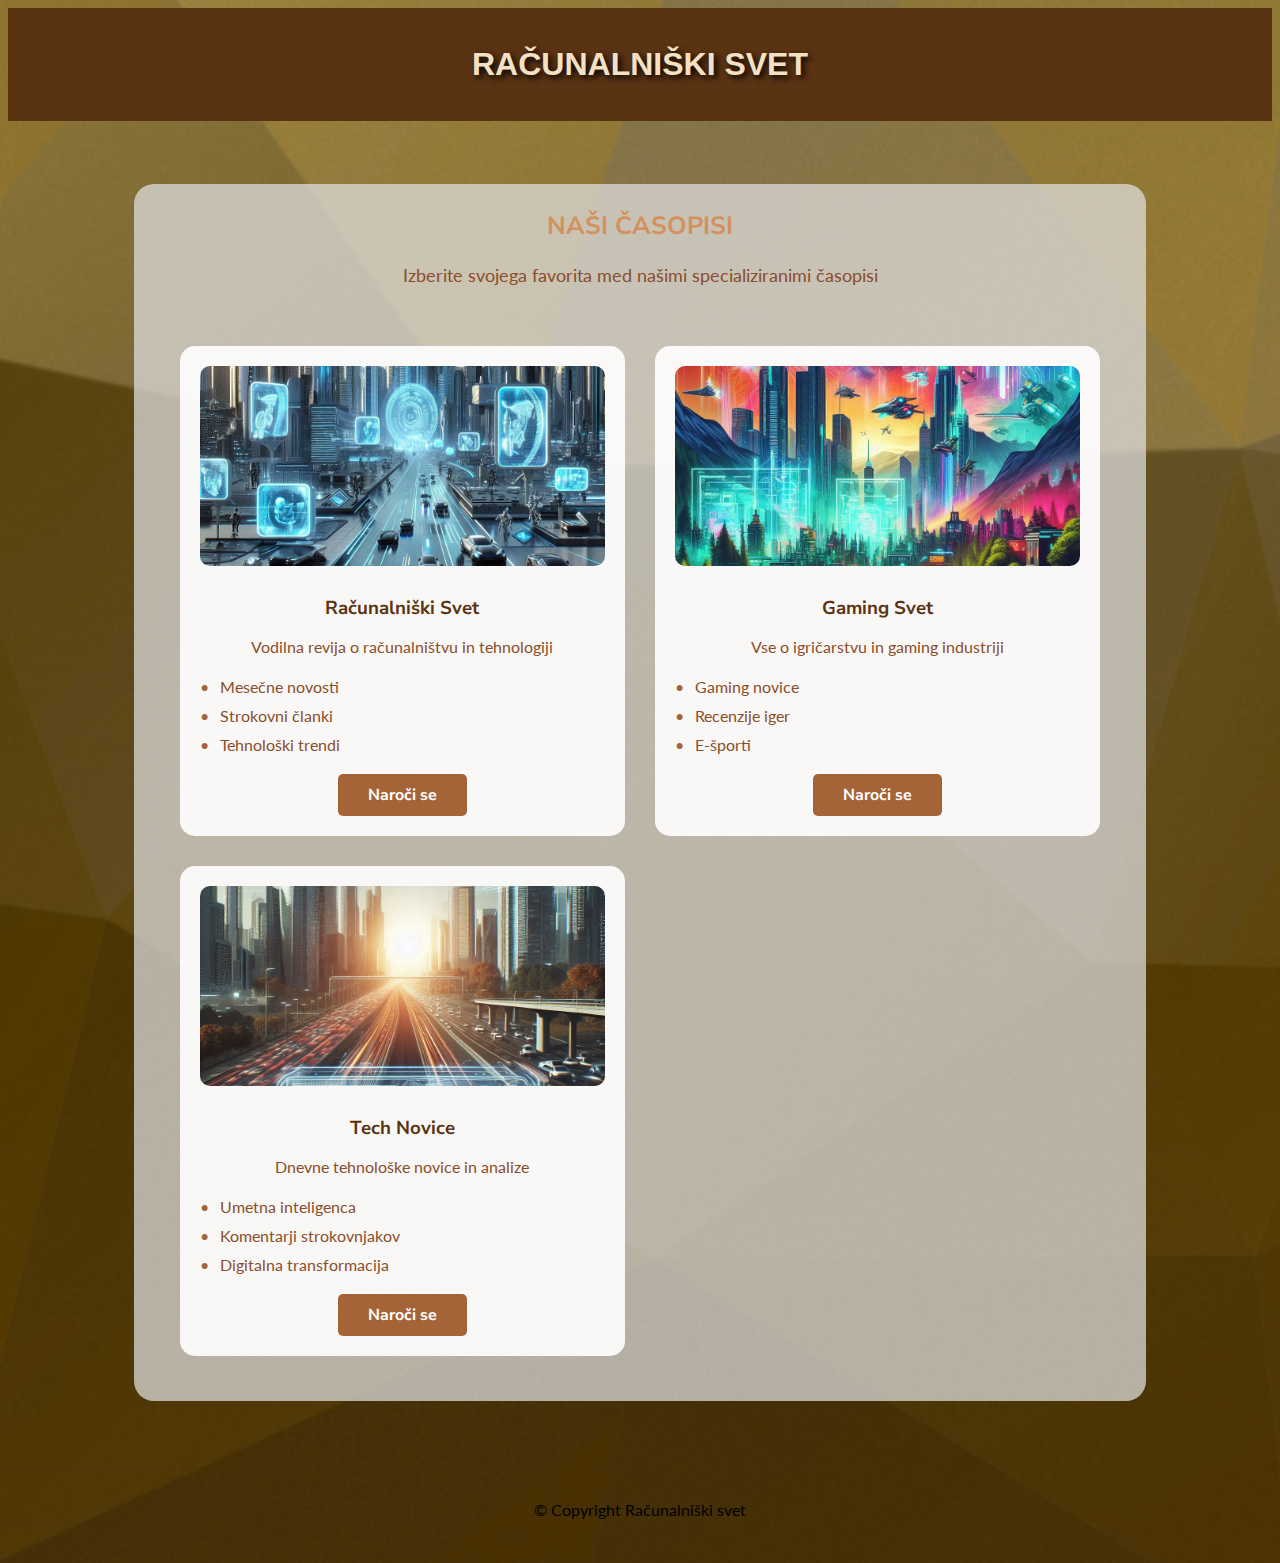
<file: index.html>
<!DOCTYPE html>
<html lang="en">
<head>
    <title>Računalniški Svet - Časopisi</title>
    <link rel="icon" type="image/x-icon" href="img/favico.png">

    <meta charset="UTF-8">
    <meta name="viewport" content="width=device-width, initial-scale=1">
    

    <link href="https://fonts.googleapis.com/css2?family=Nunito+Sans:ital,wght@0,400;0,700;1,400&display=swap" rel="stylesheet">
    <link href="https://fonts.googleapis.com/css2?family=Lato:wght@300;400;700&display=swap" rel="stylesheet">
    <link rel="stylesheet" href="css/style.css">
</head>
<body>
    <div class="header">
        <h1>RAČUNALNIŠKI SVET</h1>
    </div>
    
    <div class="container">
        <h2>NAŠI ČASOPISI</h2>
        <p class="para1">Izberite svojega favorita med našimi specializiranimi časopisi</p>

        <div class="magazines-grid">
            <div class="magazine-card">
                <img src="img/magazine1.png" alt="Računalniški Svet">
                <h3>Računalniški Svet</h3>
                <p>Vodilna revija o računalništvu in tehnologiji</p>
                <ul>
                    <li>Mesečne novosti</li>
                    <li>Strokovni članki</li>
                    <li>Tehnološki trendi</li>
                </ul>
                <a href="index-form.html" class="subscribe-btn">Naroči se</a>
            </div>

            <div class="magazine-card">
                <img src="img/magazine2.png" alt="Gaming Svet">
                <h3>Gaming Svet</h3>
                <p>Vse o igričarstvu in gaming industriji</p>
                <ul>
                    <li>Gaming novice</li>
                    <li>Recenzije iger</li>
                    <li>E-športi</li>
                </ul>
                <a href="index-form.html" class="subscribe-btn">Naroči se</a>
            </div>

            <div class="magazine-card">
                <img src="img/magazine3.png" alt="Tech Novice">
                <h3>Tech Novice</h3>
                <p>Dnevne tehnološke novice in analize</p>
                <ul>
                    <li>Umetna inteligenca</li>
                    <li>Komentarji strokovnjakov</li>
                    <li>Digitalna transformacija</li>
                </ul>
                <a href="index-form.html" class="subscribe-btn">Naroči se</a>
            </div>
        </div>
    </div>
    
    <footer class="footer">
        <p>&copy; Copyright Računalniški svet</p>
    </footer>
</body>
</html>
</file>
<file: css/style.css>
* {
    box-sizing: border-box;
}

body {
    background: url(../img/bg.png);
    background-repeat: no-repeat;
    background-size: cover;

}

.header
{
	width:100%;
	background-color:#5a3313;
	color:#f7e4d7;
	margin-top:0;
	padding-top:3%;
	padding-bottom:3%;
	font: size 15px;
}

h1 {
    margin: 0;
    text-align: center;
    font-family: 'Calibri', sans-serif;
    color: #f4e1c3;
    text-shadow: 3px 3px 6px black;
}

.container {
    margin: 5% auto;
    width: 80%;
    background: rgba(255, 255, 255, .6) url(../img/light-toast.png) repeat left top;
    border-radius: 20px;
    padding: 2%;
}

h2 {
    text-align: center;
    font-family: 'Nunito Sans', sans-serif;
    color: #d4915e;
    font-size: 25px;
    margin-top: 0;
}

.para1 {
    text-align: center;
    font-family: 'Lato', sans-serif;
    font-size: 18px;
    color: #8b4d2b;
    margin-bottom: 40px;
}

.magazines-grid {
    display: grid;
    grid-template-columns: repeat(auto-fit, minmax(300px, 1fr));
    gap: 30px;
    padding: 20px;
}

.magazine-card {
    background: rgba(255, 255, 255, 0.9);
    border-radius: 15px;
    padding: 20px;
    text-align: center;
    transition: transform 0.3s ease;
}

.magazine-card:hover {
    transform: translateY(-5px);
}

.magazine-card img {
    width: 100%;
    height: 200px;
    object-fit: cover;
    border-radius: 10px;
    margin-bottom: 15px;
}

.magazine-card h3 {
    font-family: 'Nunito Sans', sans-serif;
    color: #5a3313;
    margin: 10px 0;
}

.magazine-card p {
    font-family: 'Lato', sans-serif;
    color: #8b4d2b;
}

.magazine-card ul {
    list-style: none;
    padding: 0;
    margin: 15px 0;
    text-align: left;
}

.magazine-card ul li {
    font-family: 'Lato', sans-serif;
    color: #8b4d2b;
    padding: 5px 0;
    padding-left: 20px;
    position: relative;
}

.magazine-card ul li:before {
    content: "•";
    color: #a56438;
    position: absolute;
    left: 0;
}

.subscribe-btn {
    display: inline-block;
    padding: 10px 30px;
    background-color: #a56438;
    color: #fff;
    text-decoration: none;
    border-radius: 5px;
    font-family: 'Nunito Sans', sans-serif;
    font-weight: bold;
    transition: background-color 0.3s ease;
}

.subscribe-btn:hover {
    background-color: #ab4c0d;
}

.footer {
    text-align: center;
    padding: 20px 0;
    font-family: 'Lato', sans-serif;
    color: black;
}

@media (max-width: 768px) {
    .container {
        width: 95%;
    }
    
    .magazines-grid {
        grid-template-columns: 1fr;
    }
}
</file>
